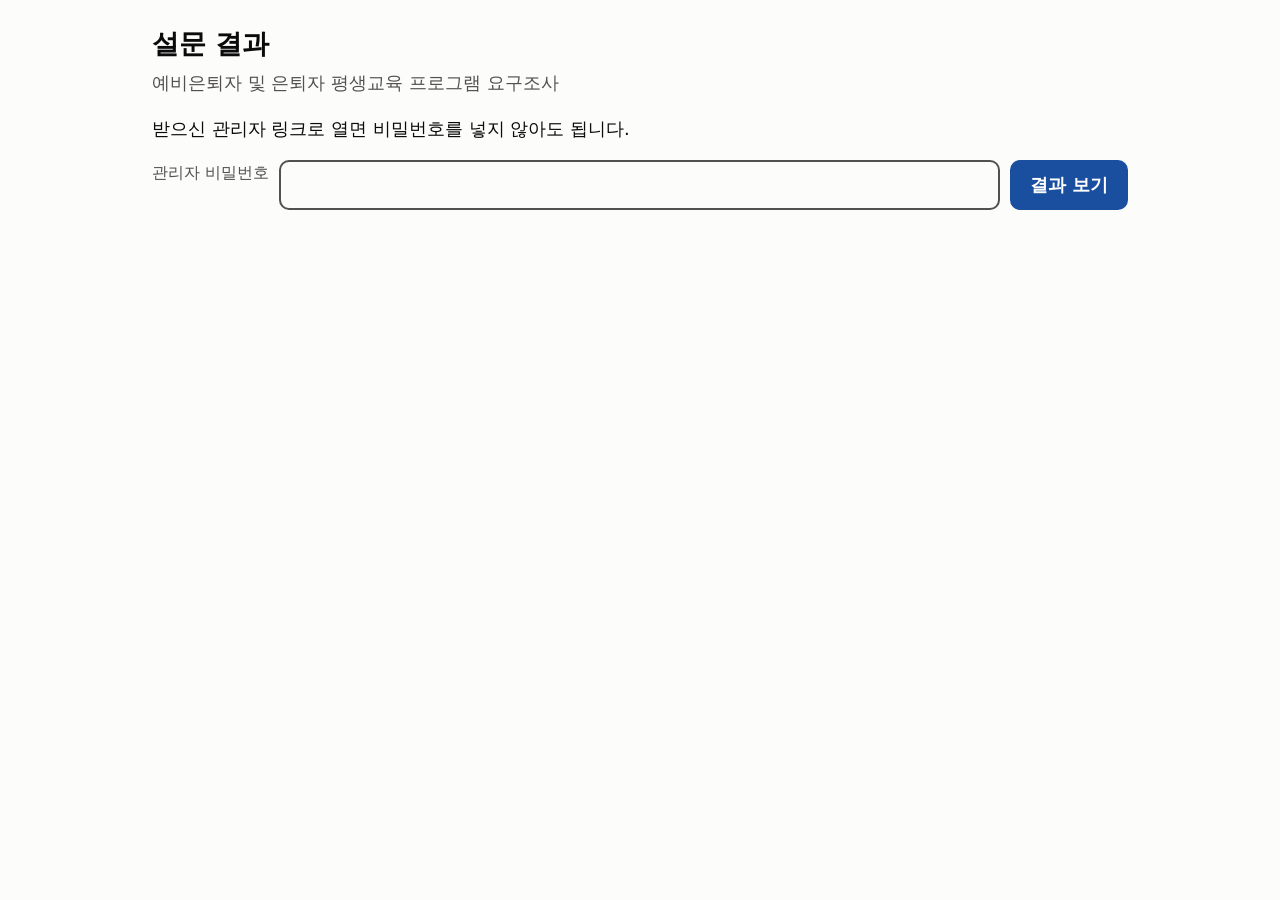
<file: admin.html>
<!doctype html>
<html lang="ko">
<head>
<meta charset="utf-8">
<meta name="viewport" content="width=device-width, initial-scale=1">
<meta name="robots" content="noindex">
<meta name="referrer" content="no-referrer">
<title>설문 결과</title>
<style>
  *, *::before, *::after { box-sizing: border-box; }

  :root {
    --surface: #fcfcfb;
    --surface-2: #f1f1ef;
    --text: #0b0b0b;
    --text-2: #52514e;
    --line: #deded9;
    --series: #2a78d6;
    --accent: #1a4fa0;
    --on-accent: #ffffff;
    --warn-bg: #fff3d1;
    --warn-text: #3d2600;
    --focus: #c2410c;
    --danger: #b3261e;
    --on-danger: #ffffff;
    --ok-bg: #e3f1e6;
    --ok-text: #0f3d1c;
    color-scheme: light;
  }
  @media (prefers-color-scheme: dark) {
    :root {
      --surface: #1a1a19;
      --surface-2: #242423;
      --text: #ffffff;
      --text-2: #c3c2b7;
      --line: #3a3a38;
      --series: #3987e5;
      --accent: #8db4ff;
      --on-accent: #0b0b0b;
      --warn-bg: #3a2a00;
      --warn-text: #ffe08a;
      --focus: #ffb36b;
      --danger: #ffb4ab;
      --on-danger: #3a0906;
      --ok-bg: #16331d;
      --ok-text: #c4ecce;
      color-scheme: dark;
    }
  }

  html { font-size: 18px; -webkit-text-size-adjust: 100%; }
  body {
    margin: 0; background: var(--surface); color: var(--text);
    font-family: "Malgun Gothic", "맑은 고딕", "Apple SD Gothic Neo", "Noto Sans KR", "Noto Sans CJK KR", system-ui, sans-serif;
    line-height: 1.55; word-break: keep-all; overflow-wrap: anywhere;
  }
  :focus-visible { outline: 3px solid var(--focus); outline-offset: 2px; }

  main { max-width: 56rem; margin: 0 auto; padding: 16px 16px 64px; }
  h1 { font-size: 1.5rem; margin: 0.4rem 0 0.2rem; }
  .sub { margin: 0 0 1rem; color: var(--text-2); }

  .btn {
    font: inherit; font-weight: 700; min-height: 44px; padding: 0.4rem 1rem; border-radius: 10px;
    border: 2px solid var(--accent); background: var(--surface); color: var(--accent); cursor: pointer;
  }
  .btn.primary { background: var(--accent); color: var(--on-accent); }
  .hint { color: var(--text-2); font-size: 0.9rem; }

  .notice { margin: 0.8rem 0; padding: 0.6rem 0.9rem; border-radius: 10px; background: var(--warn-bg); color: var(--warn-text); font-weight: 700; }
  .notice[hidden] { display: none; }

  .keyform { display: flex; flex-wrap: wrap; gap: 10px; margin: 1rem 0; }
  .keyform input {
    flex: 1 1 16rem; font: inherit; padding: 0.5rem 0.7rem; border: 2px solid var(--text-2);
    border-radius: 10px; background: var(--surface); color: var(--text);
  }

  .notice.ok { background: var(--ok-bg); color: var(--ok-text); }

  /* 지우기 확인 창 */
  dialog.confirm {
    width: min(92vw, 28rem); padding: 0; border: 0; border-radius: 16px;
    background: var(--surface); color: var(--text); box-shadow: 0 12px 40px rgba(0, 0, 0, 0.35);
  }
  dialog.confirm::backdrop { background: rgba(0, 0, 0, 0.55); }
  dialog.confirm form { margin: 0; padding: 1.2rem 1.2rem 1rem; }
  dialog.confirm h2 { margin: 0 0 0.6rem; font-size: 1.25rem; }
  dialog.confirm p { margin: 0 0 1rem; white-space: pre-line; }
  .confirm-actions { display: flex; flex-wrap: wrap; gap: 10px; justify-content: flex-end; }
  .confirm-actions .btn { flex: 1 1 8rem; min-height: 52px; font-size: 1.05rem; }
  .btn.danger { background: var(--danger); border-color: var(--danger); color: var(--on-danger); }
</style>
<link rel="stylesheet" href="results.css">
</head>
<body>
<main id="main">
  <h1>설문 결과</h1>
  <p class="sub" id="survey-title"></p>
  <div id="app"><p>불러오는 중입니다…</p></div>
  <noscript><p>이 화면을 보려면 인터넷 브라우저에서 자바스크립트를 켜야 합니다.</p></noscript>
</main>

<dialog id="confirm" class="confirm" aria-labelledby="confirm-title" aria-describedby="confirm-body">
  <form method="dialog">
    <h2 id="confirm-title"></h2>
    <p id="confirm-body"></p>
    <div class="confirm-actions">
      <button type="submit" value="cancel" class="btn" id="confirm-cancel">취소</button>
      <button type="submit" value="ok" class="btn danger" id="confirm-ok"></button>
    </div>
  </form>
</dialog>

<script src="config.js"></script>
<script src="questions.js"></script>
<script src="results.js"></script>
<script>
(function () {
  'use strict';

  var S = window.SURVEY;
  var Q = S.questions;
  var ENDPOINT = String(window.SURVEY_ENDPOINT || '').trim();
  var REFRESH_MS = 60000;

  var app = document.getElementById('app');
  document.getElementById('survey-title').textContent = S.title;

  var data = null;
  var loadedAt = null;
  var loading = false;
  var again = false;   // 불러오는 중에 또 불러오라는 요청이 오면, 끝난 뒤 한 번 더 불러온다

  function el(tag, props, children) {
    var node = document.createElement(tag);
    Object.keys(props || {}).forEach(function (k) {
      var v = props[k];
      if (v == null || v === false) return;
      if (k === 'text') node.textContent = v;
      else if (k === 'class') node.className = v;
      else if (k === 'hidden') node.hidden = true;
      else if (k.slice(0, 2) === 'on') node.addEventListener(k.slice(2), v);
      else node.setAttribute(k, v);
    });
    (children || []).forEach(function (c) {
      if (c == null) return;
      node.appendChild(typeof c === 'string' ? document.createTextNode(c) : c);
    });
    return node;
  }

  function pad(n) { return (n < 10 ? '0' : '') + n; }
  function clock(d) { return pad(d.getHours()) + ':' + pad(d.getMinutes()) + ':' + pad(d.getSeconds()); }

  // ---------- 비밀번호: 관리자 링크의 #key=... 에서 읽는다 (# 뒤는 인터넷으로 안 나간다)
  function readKey() {
    var m = location.hash.match(/key=([^&]+)/);
    if (!m) return '';
    try { return decodeURIComponent(m[1]).trim(); } catch (e) { return ''; }
  }

  function showKeyForm(message) {
    app.textContent = '';
    var input = el('input', { type: 'text', id: 'key', autocomplete: 'off', spellcheck: 'false' });
    var form = el('form', { class: 'keyform' }, [
      el('label', { for: 'key', class: 'hint', text: '관리자 비밀번호' }),
      input,
      el('button', { type: 'submit', class: 'btn primary', text: '결과 보기' })
    ]);
    form.addEventListener('submit', function (ev) {
      ev.preventDefault();
      var k = input.value.trim();
      if (!k) return;
      try { history.replaceState(null, '', '#key=' + encodeURIComponent(k)); } catch (e) { location.hash = 'key=' + encodeURIComponent(k); }
      refresh();
    });
    if (message) app.appendChild(el('p', { class: 'notice', text: message }));
    app.appendChild(el('p', { text: '받으신 관리자 링크로 열면 비밀번호를 넣지 않아도 됩니다.' }));
    app.appendChild(form);
  }

  // ---------- 불러오기
  function refresh() {
    if (loading) { again = true; return; }
    if (!ENDPOINT) {
      app.textContent = '';
      app.appendChild(el('p', { class: 'notice', text: '설정이 아직 끝나지 않았습니다. config.js 에 구글 웹 앱 주소를 넣어야 결과를 볼 수 있습니다.' }));
      return;
    }
    var key = readKey();
    if (!key) { showKeyForm(''); return; }

    loading = true;
    var ctrl = typeof window.AbortController === 'function' ? new window.AbortController() : null;
    var timer = setTimeout(function () { if (ctrl) ctrl.abort(); }, 30000);
    var url = ENDPOINT + (ENDPOINT.indexOf('?') >= 0 ? '&' : '?') + 'key=' + encodeURIComponent(key);

    fetch(url, { signal: ctrl ? ctrl.signal : undefined, cache: 'no-store' })
      .then(function (res) { return res.json(); })
      .then(function (d) {
        clearTimeout(timer);
        loading = false;
        if (!d || d.ok !== true) {
          if (d && d.error === 'key') {
            data = null;
            showKeyForm('비밀번호가 맞지 않습니다. 받으신 관리자 링크를 그대로 여셨는지 확인해 주세요.');
            return;
          }
          throw new Error('bad');
        }
        data = { responses: Array.isArray(d.responses) ? d.responses : [], broken: Number(d.broken) || 0 };
        loadedAt = new Date();
        view.setData(data.responses, data.broken, loadedAt);
        if (again) {
          again = false;
          refresh();
        } else {
          view.clearFlash();
        }
      })
      .catch(function () {
        clearTimeout(timer);
        loading = false;
        if (again) {
          again = false;
          refresh();
          return;
        }
        if (data) {
          view.showStale('방금 새로 불러오지 못했습니다 (' + clock(new Date()) + '). 아래는 ' + clock(loadedAt) + '에 불러온 결과입니다.');
        } else {
          app.textContent = '';
          app.appendChild(el('p', { class: 'notice', text: '결과를 불러오지 못했습니다. 인터넷 연결을 확인하시고 잠시 뒤 다시 열어 주세요.' }));
          app.appendChild(el('button', { type: 'button', class: 'btn primary', text: '다시 불러오기', onclick: refresh }));
        }
      });
  }

  // ---------- 결과 그리기는 results.js 가 한다 (manage.html 과 같은 코드)
  var view = window.SurveyResults({
    mount: app,
    survey: S,
    ask: window.SurveyConfirm,
    onRefresh: refresh,
    refreshHint: '1분마다 저절로 새로 불러옵니다.',
    fileName: '설문결과',
    onDelete: function (r) {
      var ctrl = typeof window.AbortController === 'function' ? new window.AbortController() : null;
      var timer = setTimeout(function () { if (ctrl) ctrl.abort(); }, 30000);
      return fetch(ENDPOINT, {
        method: 'POST',
        body: JSON.stringify({ action: 'delete', key: readKey(), id: r.id }),
        signal: ctrl ? ctrl.signal : undefined
      }).then(function (res) { clearTimeout(timer); return res.json(); }, function (err) { clearTimeout(timer); throw err; });
    }
  });


  // ---------- 저절로 새로 불러오기. 화면을 안 보고 있을 때는 쉰다
  setInterval(function () {
    if (!document.hidden && data) refresh();
  }, REFRESH_MS);
  document.addEventListener('visibilitychange', function () {
    if (!document.hidden && data && loadedAt && Date.now() - loadedAt.getTime() > REFRESH_MS) refresh();
  });
  window.addEventListener('hashchange', refresh);

  refresh();
})();
</script>
</body>
</html>
</file>
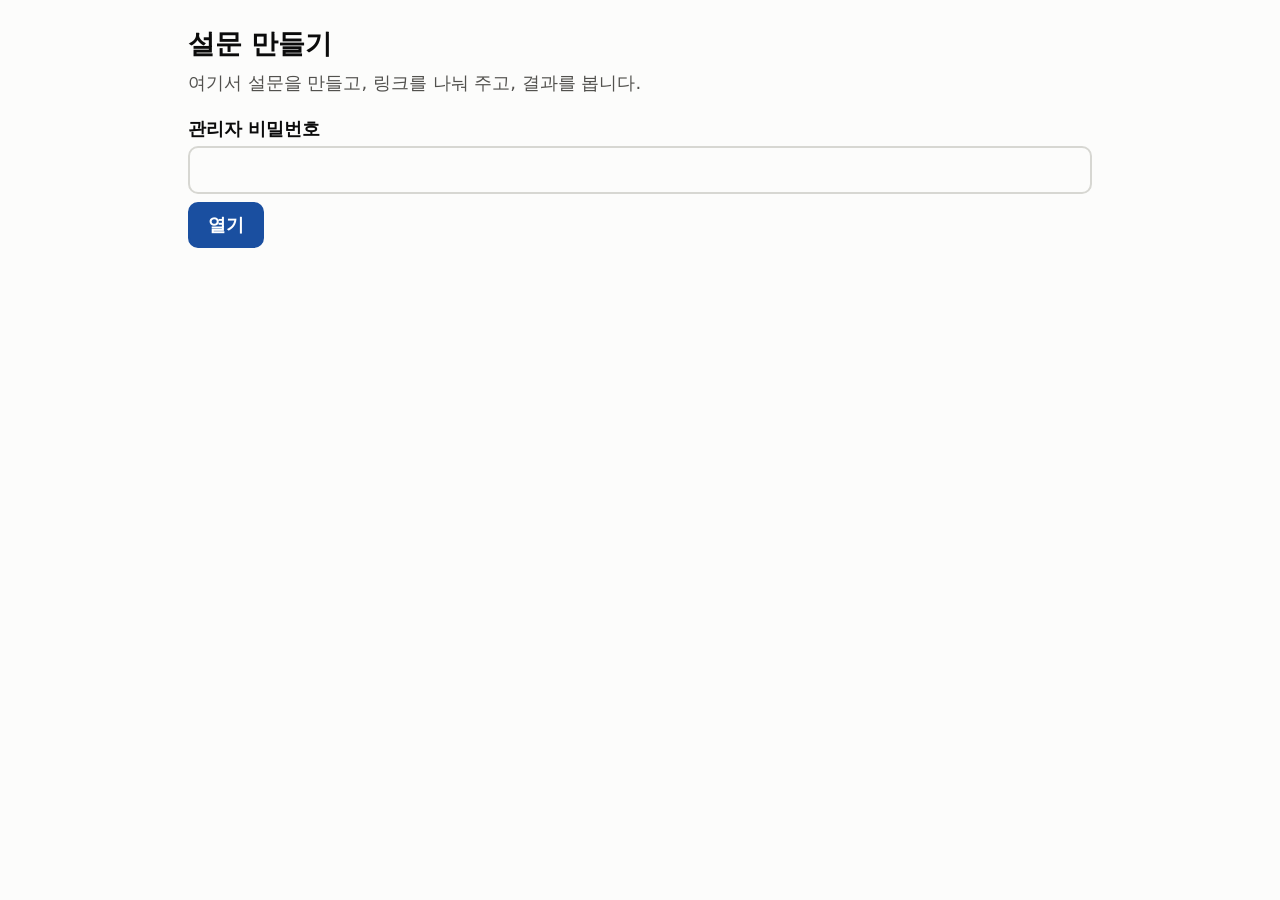
<file: manage.html>
<!doctype html>
<html lang="ko">
<head>
<meta charset="utf-8">
<meta name="viewport" content="width=device-width, initial-scale=1">
<meta name="robots" content="noindex">
<meta name="referrer" content="no-referrer">
<title>설문 만들기</title>
<style>
  *, *::before, *::after { box-sizing: border-box; }

  :root {
    --surface: #fcfcfb;
    --surface-2: #f1f1ef;
    --text: #0b0b0b;
    --text-2: #52514e;
    --line: #d7d7d2;
    --accent: #1a4fa0;
    --on-accent: #ffffff;
    --warn-bg: #fff3d1;
    --warn-text: #3d2600;
    --ok-bg: #e3f1e6;
    --ok-text: #0f3d1c;
    --danger: #b3261e;
    --on-danger: #ffffff;
    --focus: #c2410c;
    --series: #2a78d6;
    color-scheme: light;
  }
  @media (prefers-color-scheme: dark) {
    :root {
      --surface: #1a1a19; --surface-2: #242423; --text: #ffffff; --text-2: #c3c2b7; --line: #3a3a38;
      --accent: #8db4ff; --on-accent: #0b0b0b; --warn-bg: #3a2a00; --warn-text: #ffe08a;
      --ok-bg: #16331d; --ok-text: #c4ecce; --danger: #ffb4ab; --on-danger: #3a0906; --focus: #ffb36b;
      --series: #3987e5;
      color-scheme: dark;
    }
  }

  html { font-size: 18px; -webkit-text-size-adjust: 100%; }
  body {
    margin: 0; background: var(--surface); color: var(--text);
    font-family: "Malgun Gothic", "맑은 고딕", "Apple SD Gothic Neo", "Noto Sans KR", system-ui, sans-serif;
    line-height: 1.55; word-break: keep-all; overflow-wrap: anywhere;
  }
  :focus-visible { outline: 3px solid var(--focus); outline-offset: 2px; }

  main { max-width: 52rem; margin: 0 auto; padding: 16px 16px 64px; }
  h1 { font-size: 1.5rem; margin: 0.4rem 0 0.2rem; }
  h2 { font-size: 1.15rem; margin: 0; }
  .sub { margin: 0 0 1rem; color: var(--text-2); }

  .btn {
    font: inherit; font-weight: 700; min-height: 46px; padding: 0.4rem 1rem; border-radius: 10px;
    border: 2px solid var(--accent); background: var(--surface); color: var(--accent); cursor: pointer;
  }
  .btn.primary { background: var(--accent); color: var(--on-accent); }
  .btn.plain { border-color: var(--line); color: var(--text); }
  .btn.danger-line { border-color: var(--danger); color: var(--danger); }
  .btn.small { min-height: 38px; padding: 0.2rem 0.7rem; font-size: 0.9rem; }
  .btn[disabled] { opacity: 0.5; cursor: default; }
  .btn-row { display: flex; flex-wrap: wrap; gap: 8px; align-items: center; }
  .btn-row.end { justify-content: flex-end; }

  .notice { margin: 0.8rem 0; padding: 0.6rem 0.9rem; border-radius: 10px; background: var(--warn-bg); color: var(--warn-text); font-weight: 700; }
  .notice.ok { background: var(--ok-bg); color: var(--ok-text); }
  .notice[hidden] { display: none; }
  .hint { color: var(--text-2); font-size: 0.9rem; }

  .card { margin: 0.8rem 0; padding: 0.9rem 1rem; border: 1px solid var(--line); border-radius: 14px; background: var(--surface); }
  .card .meta { margin: 0.2rem 0 0.6rem; color: var(--text-2); font-size: 0.9rem; }
  .tag { display: inline-block; padding: 0.05rem 0.5rem; border-radius: 999px; font-size: 0.8rem; font-weight: 700; }
  .tag.open { background: var(--ok-bg); color: var(--ok-text); }
  .tag.closed { background: var(--surface-2); color: var(--text-2); }

  label { font-weight: 700; }
  .field, textarea.field, select.field {
    width: 100%; font: inherit; padding: 0.45rem 0.6rem; margin-top: 0.2rem;
    border: 2px solid var(--line); border-radius: 10px; background: var(--surface); color: var(--text);
  }
  textarea.field { min-height: 5rem; resize: vertical; }
  .block { margin: 0.8rem 0; }

  /* 문항 카드 */
  .q-card { margin: 0.8rem 0; padding: 0.8rem 0.9rem; border: 2px solid var(--line); border-radius: 14px; background: var(--surface-2); }
  .q-head { display: flex; flex-wrap: wrap; gap: 8px; align-items: center; justify-content: space-between; }
  .q-no { font-weight: 700; }
  .types { display: flex; flex-wrap: wrap; gap: 8px; margin: 0.5rem 0; }
  .type-opt { display: flex; align-items: center; gap: 0.3rem; padding: 0.3rem 0.7rem; border: 2px solid var(--line); border-radius: 999px; cursor: pointer; }
  .type-opt.on { border-color: var(--accent); color: var(--accent); font-weight: 700; }
  .opt-row { display: flex; flex-wrap: wrap; gap: 6px; align-items: center; margin: 0.35rem 0; }
  .opt-row .field { flex: 1 1 12rem; width: auto; margin-top: 0; }
  .opt-flags { display: flex; flex-wrap: wrap; gap: 10px; font-size: 0.85rem; font-weight: 400; }
  .opt-flags label { font-weight: 400; display: flex; align-items: center; gap: 0.25rem; }
  .max-row { display: flex; align-items: center; gap: 0.5rem; margin-top: 0.4rem; }
  .max-row input { width: 5rem; }

  .check-row { display: flex; align-items: flex-start; gap: 0.5rem; margin: 0.8rem 0; }
  .check-row input { margin-top: 0.3rem; width: 1.2rem; height: 1.2rem; }

  /* 설문 화면 미리보기 (진짜 설문 화면을 그대로 띄운다) */
  .preview { margin: 1rem 0; border: 2px solid var(--line); border-radius: 14px; overflow: hidden; background: var(--surface-2); }
  .preview-head { display: flex; flex-wrap: wrap; gap: 8px; align-items: center; padding: 0.5rem 0.7rem; }
  .preview iframe { display: block; width: 100%; height: 620px; border: 0; border-top: 1px solid var(--line); background: #fff; }

  dialog.confirm {
    width: min(92vw, 28rem); padding: 0; border: 0; border-radius: 16px;
    background: var(--surface); color: var(--text); box-shadow: 0 12px 40px rgba(0, 0, 0, 0.35);
  }
  dialog.confirm::backdrop { background: rgba(0, 0, 0, 0.55); }
  dialog.confirm form { margin: 0; padding: 1.2rem; }
  dialog.confirm h2 { margin: 0 0 0.6rem; font-size: 1.25rem; }
  dialog.confirm p { margin: 0 0 1rem; white-space: pre-line; }
  .confirm-actions { display: flex; flex-wrap: wrap; gap: 10px; justify-content: flex-end; }
  .confirm-actions .btn { flex: 1 1 8rem; min-height: 52px; }
  .btn.danger { background: var(--danger); border-color: var(--danger); color: var(--on-danger); }
</style>
<link rel="stylesheet" href="results.css">
</head>
<body>
<main id="main">
  <h1>설문 만들기</h1>
  <p class="sub">여기서 설문을 만들고, 링크를 나눠 주고, 결과를 봅니다.</p>
  <div id="app"><p>불러오는 중입니다…</p></div>
  <noscript><p>이 화면을 보려면 인터넷 브라우저에서 자바스크립트를 켜야 합니다.</p></noscript>
</main>

<dialog id="confirm" class="confirm" aria-labelledby="confirm-title" aria-describedby="confirm-body">
  <form method="dialog">
    <h2 id="confirm-title"></h2>
    <p id="confirm-body"></p>
    <div class="confirm-actions">
      <button type="submit" value="cancel" class="btn plain" id="confirm-cancel">취소</button>
      <button type="submit" value="ok" class="btn danger" id="confirm-ok"></button>
    </div>
  </form>
</dialog>

<script src="config.js"></script>
<script src="questions.js"></script>
<script src="results.js"></script>
<script>
(function () {
  'use strict';

  // 설문 만들기 화면은 새 주소를 쓴다 (없으면 옛 주소)
  var ENDPOINT = String(window.SURVEY_ENDPOINT_NEW || window.SURVEY_ENDPOINT || '').trim();
  // 지금 돌고 있는 설문(파일에 들어 있는 것)은 옛 주소에 응답이 쌓인다
  var ENDPOINT_BUILTIN = String(window.SURVEY_ENDPOINT || '').trim();
  var REFRESH_MS = 60000;
  var app = document.getElementById('app');
  var state = { key: '', surveys: [], view: 'list', draft: null, editingId: '', busy: false, flash: null };
  var uid = 0;

  // ---------- 화면 조각
  function el(tag, props, children) {
    var node = document.createElement(tag);
    Object.keys(props || {}).forEach(function (k) {
      var v = props[k];
      if (v == null || v === false) return;
      if (k === 'text') node.textContent = v;
      else if (k === 'class') node.className = v;
      else if (k === 'hidden') node.hidden = true;
      else if (k.slice(0, 2) === 'on') node.addEventListener(k.slice(2), v);
      else node.setAttribute(k, v);
    });
    (children || []).forEach(function (c) {
      if (c == null) return;
      node.appendChild(typeof c === 'string' ? document.createTextNode(c) : c);
    });
    return node;
  }

  function field(labelText, value, onInput, opts) {
    opts = opts || {};
    var id = 'f' + (++uid);
    var input = el(opts.multiline ? 'textarea' : 'input', { id: id, class: 'field', type: opts.type || 'text', rows: opts.rows });
    input.value = value == null ? '' : value;
    input.addEventListener('input', function () {
      if (state.draft) state.draft.dirty = true;
      onInput(input.value);
    });
    return el('div', { class: 'block' }, [
      el('label', { for: id, text: labelText }),
      opts.hint ? el('p', { class: 'hint', text: opts.hint }) : null,
      input
    ]);
  }

  function flash(text, ok) {
    state.flash = { text: text, ok: !!ok };
  }

  // ---------- 서버
  function readKey() {
    var m = location.hash.match(/key=([^&]+)/);
    if (!m) return '';
    try { return decodeURIComponent(m[1]).trim(); } catch (e) { return ''; }
  }

  function api(params, body, endpoint) {
    var base = endpoint || ENDPOINT;
    var opts = { cache: 'no-store' };
    if (body) {
      opts.method = 'POST';
      opts.body = JSON.stringify(body);
      return fetch(base, opts).then(function (r) { return r.json(); });
    }
    return fetch(base + (base.indexOf('?') >= 0 ? '&' : '?') + params, opts).then(function (r) { return r.json(); });
  }

  function loadList() {
    view = null;
    resultsFor = null;
    if (!ENDPOINT) {
      app.textContent = '';
      app.appendChild(el('p', { class: 'notice', text: '설정이 끝나지 않았습니다. config.js 에 구글 웹 앱 주소를 넣어야 합니다.' }));
      return;
    }
    state.key = readKey();
    if (!state.key) { showKeyForm(''); return; }
    app.textContent = '';
    app.appendChild(el('p', { text: '불러오는 중입니다…' }));
    api('key=' + encodeURIComponent(state.key) + '&list=1')
      .then(function (d) {
        if (!d || d.ok !== true) {
          if (d && d.error === 'key') { showKeyForm('비밀번호가 맞지 않습니다. 받으신 관리자 링크를 그대로 여셨는지 확인해 주세요.'); return; }
          throw new Error('bad');
        }
        state.surveys = d.surveys || [];
        state.view = 'list';
        render();
      })
      .catch(function () {
        app.textContent = '';
        app.appendChild(el('p', { class: 'notice', text: '설문 목록을 불러오지 못했습니다. 인터넷 연결을 확인하시고 다시 시도해 주세요.' }));
        app.appendChild(el('button', { type: 'button', class: 'btn primary', text: '다시 시도', onclick: loadList }));
      });
  }

  function showKeyForm(message) {
    app.textContent = '';
    var input = el('input', { type: 'text', id: 'key', class: 'field', autocomplete: 'off', spellcheck: 'false' });
    var form = el('form', { class: 'block' }, [
      el('label', { for: 'key', text: '관리자 비밀번호' }),
      input,
      el('div', { class: 'btn-row', style: 'margin-top:8px' }, [el('button', { type: 'submit', class: 'btn primary', text: '열기' })])
    ]);
    form.addEventListener('submit', function (ev) {
      ev.preventDefault();
      var k = input.value.trim();
      if (!k) return;
      try { history.replaceState(null, '', '#key=' + encodeURIComponent(k)); } catch (e) { location.hash = 'key=' + encodeURIComponent(k); }
      loadList();
    });
    if (message) app.appendChild(el('p', { class: 'notice', text: message }));
    app.appendChild(form);
  }

  // 확인 창은 results.js 의 것을 같이 쓴다 (결과 화면과 같은 모양)
  var ask = window.SurveyConfirm;

  // ---------- 설문 링크
  function surveyLink(id) {
    var base = location.href.split('#')[0].split('?')[0].replace(/manage\.html$/, '');
    return id ? base + '?id=' + encodeURIComponent(id) : base;   // 번호가 없으면 지금 돌고 있는 설문
  }

  function copyLink(id, btn) {
    var link = surveyLink(id);
    var done = function (okNow) {
      btn.textContent = okNow ? '복사했습니다' : '복사 안 됨';
      setTimeout(function () { btn.textContent = '설문 링크 복사'; }, 2000);
    };
    if (navigator.clipboard && navigator.clipboard.writeText) {
      navigator.clipboard.writeText(link).then(function () { done(true); }, function () { window.prompt('이 주소를 복사해 주세요', link); done(false); });
    } else {
      window.prompt('이 주소를 복사해 주세요', link);
      done(false);
    }
  }

  // 파일에 들어 있는 설문(지금 돌고 있는 은퇴자 설문). 이 화면에서 고치거나 지울 수는 없고,
  // 결과 보기와 "복사해서 새로 만들기" 는 된다.
  var DEFAULT_ID = 'default';   // 지금 돌고 있는 설문의 번호 (고치면 이 번호로 서버에 저장된다)
  var BUILT_IN = { id: '', title: (window.SURVEY && window.SURVEY.title) || '', builtIn: true };

  function builtInCard() {
    if (!window.SURVEY || !window.SURVEY.questions.length) return null;
    var S0 = window.SURVEY;
    var linkBtn = el('button', { type: 'button', class: 'btn small plain', text: '설문 링크 복사' });
    linkBtn.addEventListener('click', function () { copyLink('', linkBtn); });
    return el('section', { class: 'card builtin' }, [
      el('div', { class: 'q-head' }, [
        el('h2', { text: S0.title }),
        el('span', { class: 'tag open', text: '지금 돌고 있는 설문' })
      ]),
      el('p', { class: 'meta', text: '문항 ' + S0.questions.length + '개 · 미리 만든 목소리로 읽어 줍니다' }),
      el('div', { class: 'btn-row' }, [
        el('button', { type: 'button', class: 'btn small primary', text: '결과 보기', onclick: function () { openResults(BUILT_IN); } }),
        linkBtn,
        el('a', { class: 'btn small plain', href: surveyLink(''), target: '_blank', rel: 'noopener', text: '미리보기' }),
        el('button', { type: 'button', class: 'btn small plain', text: '고치기', onclick: editDefault }),
        el('button', { type: 'button', class: 'btn small plain', text: '복사해서 새로 만들기', onclick: copyBuiltIn })
      ]),
      el('p', { class: 'hint', text: '이 설문은 지우거나 마감할 수 없습니다. 고치면 이 링크로 들어오는 분들에게 바로 바뀐 내용이 보입니다.' })
    ]);
  }

  // 지금 돌고 있는 설문 고치기: 서버에 고쳐 둔 것이 있으면 그것을, 없으면 파일에 든 것을 불러온다
  function editDefault() {
    app.textContent = '';
    app.appendChild(el('p', { text: '설문을 불러오는 중입니다…' }));
    api('survey=' + DEFAULT_ID)
      .then(function (d) {
        var def = d && d.ok === true && d.survey && d.survey.questions && d.survey.questions.length
          ? d.survey
          : { title: window.SURVEY.title, intro: window.SURVEY.intro, thanks: window.SURVEY.thanks, questions: JSON.parse(JSON.stringify(window.SURVEY.questions)) };
        def.id = DEFAULT_ID;
        state.draft = toDraft(def);
        state.draft.id = DEFAULT_ID;
        state.draft.isDefault = true;
        state.editingId = DEFAULT_ID;
        state.view = 'edit';
        render();
      })
      .catch(function () {
        flash('설문을 불러오지 못했습니다. 다시 시도해 주세요.', false);
        loadList();
      });
  }

  function copyBuiltIn() {
    var S0 = window.SURVEY;
    state.draft = toDraft({
      title: S0.title + ' (복사본)',
      intro: S0.intro,
      thanks: S0.thanks,
      questions: JSON.parse(JSON.stringify(S0.questions)).map(function (q) { delete q.id; return q; })
    });
    state.editingId = '';
    state.view = 'edit';
    render();
  }

  // ---------- 설문 목록 화면
  function renderList() {
    var nodes = [];
    nodes.push(el('div', { class: 'btn-row' }, [
      el('button', { type: 'button', class: 'btn primary', text: '새 설문 만들기', onclick: function () { startNew(); } }),
      el('button', { type: 'button', class: 'btn plain', text: '새로 불러오기', onclick: loadList })
    ]));
    var builtIn = builtInCard();
    if (builtIn) nodes.push(builtIn);
    if (!state.surveys.length) {
      nodes.push(el('p', { class: 'hint', text: '아직 직접 만든 설문이 없습니다. "새 설문 만들기" 를 눌러 시작하세요.' }));
    }
    state.surveys.forEach(function (s) {
      var linkBtn = el('button', { type: 'button', class: 'btn small plain', text: '설문 링크 복사' });
      linkBtn.addEventListener('click', function () { copyLink(s.id, linkBtn); });
      nodes.push(el('section', { class: 'card' }, [
        el('div', { class: 'q-head' }, [
          el('h2', { text: s.title }),
          el('span', { class: 'tag ' + (s.status === '열림' ? 'open' : 'closed'), text: s.status })
        ]),
        el('p', { class: 'meta', text: '문항 ' + s.questions + '개 · 응답 ' + s.responses + '명 · 고친 날짜 ' + (s.updated || '-') }),
        el('div', { class: 'btn-row' }, [
          el('button', { type: 'button', class: 'btn small primary', text: '결과 보기', onclick: function () { openResults(s); } }),
          linkBtn,
          el('a', { class: 'btn small plain', href: surveyLink(s.id), target: '_blank', rel: 'noopener', text: '미리보기' }),
          el('button', { type: 'button', class: 'btn small plain', text: '고치기', onclick: function () { startEdit(s); } }),
          el('button', { type: 'button', class: 'btn small plain', text: '복사해서 새로 만들기', onclick: function () { startCopy(s); } }),
          el('button', {
            type: 'button', class: 'btn small plain', text: s.status === '열림' ? '마감하기' : '다시 열기',
            onclick: function () { setStatus(s, s.status === '열림' ? '마감' : '열림'); }
          }),
          el('button', { type: 'button', class: 'btn small danger-line', text: '지우기', onclick: function () { removeSurvey(s); } })
        ])
      ]));
    });
    return nodes;
  }

  // ---------- 편집기
  function blankQuestion() {
    return { uid: ++uid, title: '', type: 'one', options: ['', ''], help: '', max: 2, etcIndex: -1, noneIndex: -1 };
  }

  function toDraft(def) {
    return {
      id: def && def.id ? def.id : '',
      voice: !def || def.voice !== false,
      title: def ? def.title || '' : '',
      intro: def && def.intro ? def.intro.join('\n') : '',
      thanks: def ? def.thanks || '' : '',
      responses: 0,
      dirty: false,
      questions: (def && def.questions ? def.questions : [blankQuestion()]).map(function (q) {
        var options = (q.options || []).slice();
        return {
          uid: ++uid,
          id: q.id || '',
          title: q.title || '',
          help: q.help || '',
          type: q.type || 'one',
          max: q.max || 2,
          options: options.length ? options : ['', ''],
          etcIndex: q.etc ? options.indexOf(q.etc) : -1,
          noneIndex: q.none ? options.indexOf(q.none) : -1
        };
      })
    };
  }

  // 편집기 내용 -> 서버에 보낼 설문
  function fromDraft(d) {
    return {
      id: d.id || undefined,
      voice: d.voice !== false,
      title: d.title,
      intro: d.intro.split('\n').map(function (t) { return t.trim(); }).filter(Boolean),
      thanks: d.thanks,
      questions: d.questions.map(function (q, i) {
        var out = { id: q.id || undefined, label: (i + 1) + '번', short: q.title.slice(0, 30), title: q.title, type: q.type, help: q.help };
        if (q.type === 'text') return out;
        var options = q.options.map(function (o) { return String(o).trim(); }).filter(Boolean);
        out.options = options;
        if (q.type === 'many') out.max = q.max;
        if (q.etcIndex >= 0 && q.options[q.etcIndex]) out.etc = String(q.options[q.etcIndex]).trim();
        if (q.type === 'many' && q.noneIndex >= 0 && q.options[q.noneIndex]) out.none = String(q.options[q.noneIndex]).trim();
        return out;
      })
    };
  }

  function startNew() {
    state.draft = toDraft(null);
    state.draft.questions = [blankQuestion()];
    state.editingId = '';
    state.view = 'edit';
    render();
  }

  function startEdit(s) {
    openForEdit(s, false);
  }
  function startCopy(s) {
    openForEdit(s, true);
  }

  function openForEdit(s, asCopy) {
    app.textContent = '';
    app.appendChild(el('p', { text: '설문을 불러오는 중입니다…' }));
    api('survey=' + encodeURIComponent(s.id))
      .then(function (d) {
        if (!d || d.ok !== true) throw new Error('bad');
        var def = d.survey;
        if (asCopy) {
          def.id = '';
          def.title = def.title + ' (복사본)';
          (def.questions || []).forEach(function (q) { delete q.id; });
        }
        state.draft = toDraft(def);
        state.editingId = asCopy ? '' : s.id;
        state.draft.id = asCopy ? '' : s.id;
        state.draft.responses = asCopy ? 0 : s.responses;
        state.view = 'edit';
        render();
      })
      .catch(function () {
        flash('설문을 불러오지 못했습니다. 다시 시도해 주세요.', false);
        loadList();
      });
  }

  function renderEdit() {
    var d = state.draft;
    var nodes = [];
    nodes.push(el('div', { class: 'btn-row' }, [
      el('button', { type: 'button', class: 'btn plain', text: '← 목록으로', onclick: leaveEdit }),
      el('span', { class: 'hint', text: d.id ? '고치는 중' : '새 설문' })
    ]));

    if (d.isDefault) {
      nodes.push(el('p', { class: 'notice' }, [
        '이 설문은 지금 답을 받고 있는 설문입니다. 문항이나 선택지를 바꾸면 먼저 받은 답과 새 답이 섞여서 결과를 읽기 어려워집니다. ' +
        '또 바꾼 문항은 미리 만든 목소리가 없어서, 그 줄만 폰·컴퓨터에 들어 있는 목소리로 읽어 줍니다.'
      ]));
    } else if (d.id && d.responses > 0) {
      nodes.push(el('p', { class: 'notice' }, [
        '이 설문은 이미 ' + d.responses + '명이 답했습니다. 문항이나 선택지를 바꾸면 먼저 받은 답과 새 답이 섞여서 결과를 읽기 어려워집니다. ' +
        '내용을 바꾸실 거면 목록에서 "복사해서 새로 만들기" 를 쓰시는 편이 안전합니다.'
      ]));
    }

    nodes.push(field('설문 제목', d.title, function (v) { d.title = v; }));
    nodes.push(field('첫 화면 안내문', d.intro, function (v) { d.intro = v; }, { multiline: true, rows: '5', hint: '한 줄을 비우지 말고, 문단마다 줄을 바꿔 적으세요.' }));
    nodes.push(field('마지막 감사 문구', d.thanks, function (v) { d.thanks = v; }, { hint: '비워 두면 "설문에 참여해 주셔서 감사합니다." 가 쓰입니다.' }));

    var voiceBox = el('input', { type: 'checkbox', id: 'voice-on' });
    voiceBox.checked = d.voice !== false;
    voiceBox.addEventListener('change', function () { d.dirty = true; d.voice = voiceBox.checked; });
    nodes.push(el('div', { class: 'check-row' }, [
      voiceBox,
      el('label', { for: 'voice-on' }, [
        '읽어주기 버튼 보이기',
        el('p', { class: 'hint', text: '켜면 설문 화면에 "읽어주기" 버튼이 생겨서, 답하는 분이 문항을 소리로 들을 수 있습니다. 폰이나 컴퓨터에 들어 있는 목소리로 읽습니다.' })
      ])
    ]));

    nodes.push(el('h2', { text: '문항', style: 'margin-top:1.2rem' }));
    d.questions.forEach(function (q, i) { nodes.push(questionCard(q, i)); });

    nodes.push(el('div', { class: 'btn-row' }, [
      el('button', { type: 'button', class: 'btn plain', text: '문항 추가', onclick: function () { d.questions.push(blankQuestion()); render(); } })
    ]));

    nodes.push(previewPanel());

    var saveBtn = el('button', { type: 'button', class: 'btn primary', text: '저장하기', onclick: function () { save(saveBtn, false); } });
    var previewBtn = el('button', { type: 'button', class: 'btn plain', text: '저장하고 미리보기', onclick: function () { save(previewBtn, true); } });
    nodes.push(el('div', { class: 'btn-row end', style: 'margin-top:1.2rem' }, [
      el('button', { type: 'button', class: 'btn plain', text: '취소', onclick: leaveEdit }),
      previewBtn, saveBtn
    ]));
    return nodes;
  }

  // 미리보기: 지금 편집 중인 설문을 그대로 설문 화면(index.html)에 띄운다.
  // 같은 화면 코드를 쓰기 때문에 "미리보기와 실제가 다른" 일이 없다. 답은 저장되지 않는다.
  var previewOpen = false;
  function previewSrc() {
    try { sessionStorage.setItem('retire-survey-preview', JSON.stringify(fromDraft(state.draft))); } catch (e) { /* 무시 */ }
    return 'index.html?preview=1&t=' + Date.now();
  }

  function previewPanel() {
    var head = el('div', { class: 'preview-head' }, [
      el('button', {
        type: 'button', class: 'btn plain', text: previewOpen ? '미리보기 닫기' : '설문 화면 미리보기',
        onclick: function () { previewOpen = !previewOpen; render(); }
      }),
      previewOpen ? el('button', {
        type: 'button', class: 'btn plain', text: '미리보기 새로 고치기',
        onclick: function () {
          var frame = document.getElementById('preview-frame');
          if (frame) frame.src = previewSrc();
        }
      }) : null,
      el('span', { class: 'hint', text: previewOpen ? '답하는 분에게 이렇게 보입니다. 여기서 낸 답은 저장되지 않습니다.' : '저장하지 않아도 지금 모습 그대로 볼 수 있습니다.' })
    ]);
    var nodes = [head];
    if (previewOpen) nodes.push(el('iframe', { id: 'preview-frame', src: previewSrc(), title: '설문 화면 미리보기' }));
    return el('div', { class: 'preview' }, nodes);
  }

  function questionCard(q, i) {
    var d = state.draft;
    var move = function (delta) {
      var to = i + delta;
      if (to < 0 || to >= d.questions.length) return;
      var tmp = d.questions[i];
      d.questions[i] = d.questions[to];
      d.questions[to] = tmp;
      render();
    };
    var types = [['one', '하나만 고르기'], ['many', '여러 개 고르기'], ['text', '글로 적기']];
    var typeRow = el('div', { class: 'types' }, types.map(function (t) {
      var id = 'ty' + (++uid);
      var input = el('input', { type: 'radio', name: 'type' + q.uid, id: id, value: t[0] });
      input.checked = q.type === t[0];
      input.addEventListener('change', function () { if (input.checked) { q.type = t[0]; render(); } });
      return el('label', { class: 'type-opt' + (q.type === t[0] ? ' on' : ''), for: id }, [input, t[1]]);
    }));

    var body = [
      el('div', { class: 'q-head' }, [
        el('span', { class: 'q-no', text: (i + 1) + '번 문항' }),
        el('div', { class: 'btn-row' }, [
          el('button', { type: 'button', class: 'btn small plain', 'aria-label': (i + 1) + '번 문항 위로', text: '▲', onclick: function () { move(-1); } }),
          el('button', { type: 'button', class: 'btn small plain', 'aria-label': (i + 1) + '번 문항 아래로', text: '▼', onclick: function () { move(1); } }),
          el('button', {
            type: 'button', class: 'btn small danger-line', 'aria-label': (i + 1) + '번 문항 지우기', text: '문항 지우기',
            onclick: function () {
              if (d.questions.length <= 1) { flash('문항이 하나는 있어야 합니다.', false); render(); return; }
              d.questions.splice(i, 1);
              render();
            }
          })
        ])
      ]),
      typeRow,
      field('질문 글', q.title, function (v) { q.title = v; }, { multiline: true, rows: '2' }),
      field('안내 글 (없으면 비워 두세요)', q.help, function (v) { q.help = v; })
    ];

    if (q.type !== 'text') {
      body.push(el('label', { text: '선택지' }));
      q.options.forEach(function (opt, k) {
        var input = el('input', { class: 'field', type: 'text' });
        input.value = opt;
        input.addEventListener('input', function () { state.draft.dirty = true; q.options[k] = input.value; });
        var etcBox = el('input', { type: 'checkbox', 'aria-label': (k + 1) + '번 선택지를 고르면 직접 적는 칸 열기' });
        etcBox.checked = q.etcIndex === k;
        etcBox.addEventListener('change', function () { q.etcIndex = etcBox.checked ? k : -1; render(); });
        var flags = [el('label', null, [etcBox, '직접 적는 칸'])];
        if (q.type === 'many') {
          var noneBox = el('input', { type: 'checkbox', 'aria-label': (k + 1) + '번 선택지는 혼자만 고르기' });
          noneBox.checked = q.noneIndex === k;
          noneBox.addEventListener('change', function () { q.noneIndex = noneBox.checked ? k : -1; render(); });
          flags.push(el('label', null, [noneBox, '혼자만 고르기']));
        }
        body.push(el('div', { class: 'opt-row' }, [
          input,
          el('div', { class: 'opt-flags' }, flags),
          el('button', {
            type: 'button', class: 'btn small plain', 'aria-label': (k + 1) + '번 선택지 지우기', text: '지우기',
            onclick: function () {
              q.options.splice(k, 1);
              if (q.etcIndex === k) q.etcIndex = -1; else if (q.etcIndex > k) q.etcIndex--;
              if (q.noneIndex === k) q.noneIndex = -1; else if (q.noneIndex > k) q.noneIndex--;
              render();
            }
          })
        ]));
      });
      body.push(el('div', { class: 'btn-row' }, [
        el('button', { type: 'button', class: 'btn small plain', text: '선택지 추가', onclick: function () { q.options.push(''); render(); } })
      ]));
      if (q.type === 'many') {
        var maxInput = el('input', { class: 'field', type: 'number', min: '1', max: '30', 'aria-label': '최대 몇 개까지 고를 수 있는지' });
        maxInput.value = q.max;
        maxInput.addEventListener('input', function () { q.max = parseInt(maxInput.value, 10) || 1; });
        body.push(el('div', { class: 'max-row' }, [el('span', { text: '최대' }), maxInput, el('span', { text: '개까지 고르게 하기' })]));
      }
    }
    return el('section', { class: 'q-card' }, body);
  }

  function leaveEdit() {
    var go = function () {
      state.draft = null;
      state.editingId = '';
      loadList();
    };
    if (!state.draft || !state.draft.dirty) { go(); return; }
    ask('편집을 그만둘까요?', '저장하지 않은 내용은 사라집니다.', '그만두기', 0).then(function (yes) { if (yes) go(); });
  }

  function save(btn, preview) {
    if (state.busy) return;
    state.busy = true;
    btn.disabled = true;
    var oldText = btn.textContent;
    btn.textContent = '저장하는 중…';
    var payload = { action: 'saveSurvey', key: state.key, survey: fromDraft(state.draft) };
    api('', payload)
      .then(function (d) {
        state.busy = false;
        btn.disabled = false;
        btn.textContent = oldText;
        if (d && d.ok === true) {
          if (preview) window.open(surveyLink(d.id), '_blank', 'noopener');
          flash('저장했습니다.' + (preview ? ' 미리보기를 새 창에서 열었습니다.' : ''), true);
          state.draft = null;
          loadList();
          return;
        }
        if (d && d.error === 'invalid') { flash(d.detail || '설문 내용을 확인해 주세요.', false); render(); return; }
        if (d && d.error === 'toobig') { flash('설문이 너무 깁니다. 문항이나 글을 줄여 주세요.', false); render(); return; }
        if (d && d.error === 'key') { flash('비밀번호가 맞지 않습니다.', false); render(); return; }
        throw new Error('bad');
      })
      .catch(function () {
        state.busy = false;
        btn.disabled = false;
        btn.textContent = oldText;
        flash('저장하지 못했습니다. 인터넷 연결을 확인하시고 다시 눌러 주세요.', false);
        render();
      });
  }

  function setStatus(s, status) {
    api('', { action: 'setStatus', key: state.key, id: s.id, status: status })
      .then(function (d) {
        if (!d || d.ok !== true) throw new Error('bad');
        flash(status === '마감' ? '"' + s.title + '" 을 마감했습니다. 이제 답을 받지 않습니다.' : '"' + s.title + '" 을 다시 열었습니다.', true);
        loadList();
      })
      .catch(function () { flash('바꾸지 못했습니다. 다시 시도해 주세요.', false); render(); });
  }

  function removeSurvey(s) {
    ask('이 설문을 지울까요?', '"' + s.title + '"\n응답 ' + s.responses + '명', '지우기', 0)
      .then(function (yes) {
        if (!yes) return false;
        return ask('정말 지우시겠어요?', '지운 설문은 목록에서 사라지고, 그 설문 링크는 열리지 않습니다.\n받은 답은 구글 시트에 남습니다.', '완전히 지우기', 1000);
      })
      .then(function (yes) {
        if (!yes) return;
        return api('', { action: 'setStatus', key: state.key, id: s.id, status: '지움' }).then(function (d) {
          if (!d || d.ok !== true) throw new Error('bad');
          flash('"' + s.title + '" 을 지웠습니다.', true);
          loadList();
        });
      })
      .catch(function () { flash('지우지 못했습니다. 다시 시도해 주세요.', false); render(); });
  }

  // ---------- 설문별 결과 보기 (그리는 것은 results.js, 여기서는 불러오기만)
  var view = null;
  var resultsFor = null;   // 지금 보고 있는 설문 { id, title }

  function openResults(s) {
    app.textContent = '';
    app.appendChild(el('p', { text: '결과를 불러오는 중입니다…' }));
    state.view = 'results';
    resultsFor = s;
    // 지금 돌고 있는 설문은 문항이 파일에 있고, 응답은 옛 주소에 쌓인다
    var load = s.builtIn
      ? Promise.resolve({ ok: true, survey: null })
      : api('survey=' + encodeURIComponent(s.id));
    load
      .then(function (d) {
        if (!d || d.ok !== true) throw new Error('bad');
        var survey = s.builtIn ? window.SURVEY : window.SURVEY_MAKE(d.survey);
        app.textContent = '';
        view = window.SurveyResults({
          mount: app,
          survey: survey,
          ask: ask,
          onRefresh: function () { loadResults(); },
          fileName: '설문결과_' + (s.title || '설문'),
          header: function () {
            return el('div', { class: 'btn-row', style: 'margin-bottom:8px' }, [
              el('button', { type: 'button', class: 'btn plain', text: '← 목록으로', onclick: function () { view = null; resultsFor = null; loadList(); } }),
              el('h2', { text: s.title })
            ]);
          },
          refreshHint: '1분마다 저절로 새로 불러옵니다.',
          onDelete: function (r) {
            return s.builtIn
              ? api('', { action: 'delete', key: state.key, id: r.id }, ENDPOINT_BUILTIN)
              : api('', { action: 'delete', key: state.key, surveyId: s.id, id: r.id });
          }
        });
        loadResults();
      })
      .catch(function () {
        flash('결과를 불러오지 못했습니다. 다시 시도해 주세요.', false);
        loadList();
      });
  }

  function loadResults() {
    if (!view || !resultsFor) return;
    var call = resultsFor.builtIn
      ? api('key=' + encodeURIComponent(state.key), null, ENDPOINT_BUILTIN)
      : api('key=' + encodeURIComponent(state.key) + '&results=' + encodeURIComponent(resultsFor.id));
    call
      .then(function (d) {
        if (!d || d.ok !== true) throw new Error('bad');
        view.setData(d.responses, d.broken, new Date());
      })
      .catch(function () {
        if (view.hasData()) view.showStale('방금 새로 불러오지 못했습니다 (' + view.nowClock() + '). 아래는 ' + view.loadedClock() + '에 불러온 결과입니다.');
        else { flash('결과를 불러오지 못했습니다. 다시 시도해 주세요.', false); loadList(); }
      });
  }

  // ---------- 그리기
  function render() {
    app.textContent = '';
    if (state.flash) {
      app.appendChild(el('p', { class: 'notice' + (state.flash.ok ? ' ok' : ''), role: 'status', text: state.flash.text }));
      state.flash = null;
    }
    var nodes = state.view === 'edit' && state.draft ? renderEdit() : renderList();
    nodes.forEach(function (n) { if (n) app.appendChild(n); });
  }

  // 결과 화면을 열어 두면 1분마다 저절로 새로 불러온다 (화면을 안 보고 있을 때는 쉰다)
  setInterval(function () {
    if (!document.hidden && state.view === 'results' && view && view.hasData()) loadResults();
  }, REFRESH_MS);

  window.addEventListener('hashchange', loadList);
  loadList();
})();
</script>
</body>
</html>
</file>
<file: results.css>
/* 결과 화면 모양. admin.html 과 manage.html 이 같이 쓴다.
   색은 각 화면이 정한 이름(--surface, --text, --accent ...)을 그대로 쓴다. */

.tiles { display: flex; flex-wrap: wrap; gap: 12px; margin: 0.8rem 0; }
.tile { flex: 1 1 12rem; padding: 0.8rem 1rem; border: 1px solid var(--line); border-radius: 12px; background: var(--surface-2); }
.tile .label { margin: 0; color: var(--text-2); font-size: 0.9rem; }
.tile .value { margin: 0.1rem 0 0; font-size: 1.25rem; font-weight: 600; }
.tile .value.hero { font-size: 3rem; line-height: 1.1; }

.actions { display: flex; flex-wrap: wrap; gap: 10px; align-items: center; margin: 0.6rem 0 1.2rem; }

.card { margin: 1rem 0; padding: 1rem 1.1rem; border: 1px solid var(--line); border-radius: 14px; }
.card h2 { margin: 0; font-size: 1.15rem; }
.card .qtext { margin: 0.2rem 0 0; color: var(--text-2); }
.card .meta { margin: 0.3rem 0 0; color: var(--text-2); font-size: 0.9rem; }

/* 문항 하나 = 막대 하나씩. 막대 길이는 그 문항에 답한 사람 중 고른 비율 */
.rows { list-style: none; margin: 0.7rem 0 0; padding: 0; }
.row {
  display: grid; grid-template-columns: minmax(0, 17rem) minmax(0, 1fr) 7rem;
  align-items: center; gap: 0.15rem 0.9rem; padding: 0.3rem 0;
}
.row .name.top { font-weight: 700; }
.row .name .gone { color: var(--text-2); font-size: 0.85rem; }
.row .track { height: 18px; }
.row .fill { height: 18px; max-width: 100%; background: var(--series); border-radius: 0 4px 4px 0; }
.row .num { text-align: right; white-space: nowrap; font-variant-numeric: tabular-nums; }
@media (max-width: 640px) {
  .row { grid-template-columns: minmax(0, 1fr) auto; padding: 0.4rem 0; }
  .row .name { grid-column: 1 / -1; }
}

details { margin: 0.8rem 0 0; }
summary { cursor: pointer; font-weight: 700; min-height: 44px; display: flex; align-items: center; list-style: none; }
summary::-webkit-details-marker { display: none; }
summary::before { content: "▸"; display: inline-block; width: 1.2em; }
details[open] > summary::before { content: "▾"; }
.texts { margin: 0.3rem 0 0; padding-left: 1.2rem; }
.texts li { margin: 0.35rem 0; }
.texts .at { color: var(--text-2); font-size: 0.85rem; margin-left: 0.4rem; white-space: nowrap; }
.empty { color: var(--text-2); }

/* 응답 하나씩 보기 · 지우기 */
.each { margin: 0 0 1.2rem; padding: 0.4rem 1.1rem 0.8rem; border: 1px solid var(--line); border-radius: 14px; }
.each > summary { font-size: 1.05rem; }
.resp-list { list-style: none; margin: 0.4rem 0 0; padding: 0; }
.resp { margin: 0.7rem 0; padding: 0.8rem 0.9rem; border-radius: 12px; background: var(--surface-2); }
.resp-at { margin: 0; font-weight: 700; font-variant-numeric: tabular-nums; }
.resp-sum { margin: 0.15rem 0 0; }
.resp details { margin: 0.3rem 0 0; }
.resp dl { margin: 0.2rem 0 0; }
.resp dt { margin: 0.5rem 0 0; color: var(--text-2); font-size: 0.85rem; }
.resp dd { margin: 0; }
.btn.danger-line { margin-top: 0.5rem; border-color: var(--danger); color: var(--danger); background: var(--surface); }
.btn[disabled] { opacity: 0.5; cursor: default; }

@media (forced-colors: active) {
  .row .fill { background: CanvasText; forced-color-adjust: none; }
}
</file>
